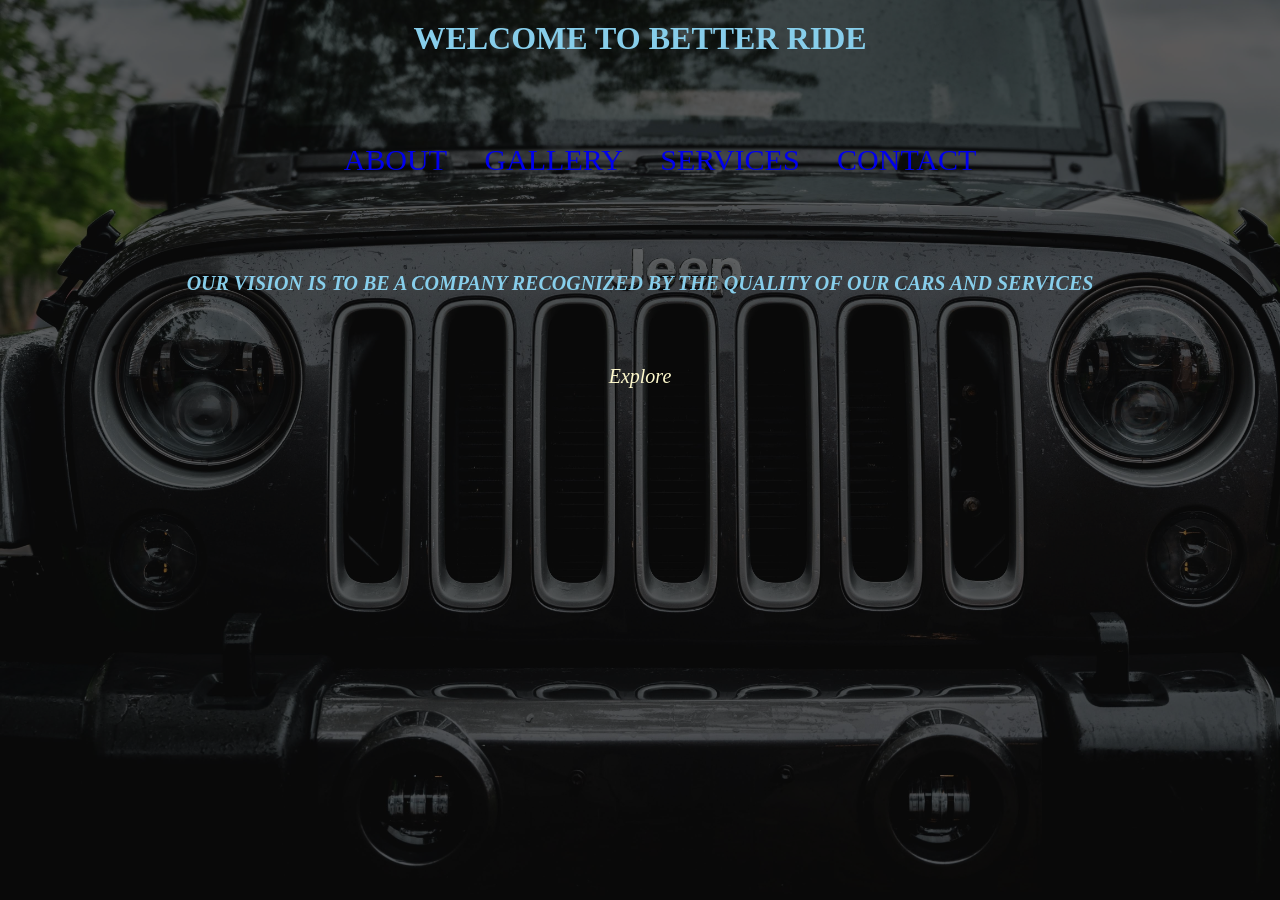
<file: index.html>
<DOCTYPE html>
  <html>
  <head>
    <title>HOME PAGE</title>
    <link rel="stylesheet" href="home.css">
  </head>
  <h1> WELCOME TO BETTER RIDE</h1>
  <body>
    <div class="container">
 <ul>
        <li><a href="about.html">ABOUT</li></a>
        <li><a href="gallery.html">GALLERY</li></a>
        <li><a href="services.html">SERVICES</li></a>
        <li><a href="contact.html">CONTACT</li></a>
      </ul>
</div>
<p><strong><i>OUR VISION IS TO BE A COMPANY RECOGNIZED BY THE QUALITY OF OUR CARS AND SERVICES</strong></p></i>
<div class="sum">
<p><i>Explore</i></p>
  </div>
      </html>
    </body>
    <!--htm and css bro code-->
</file>
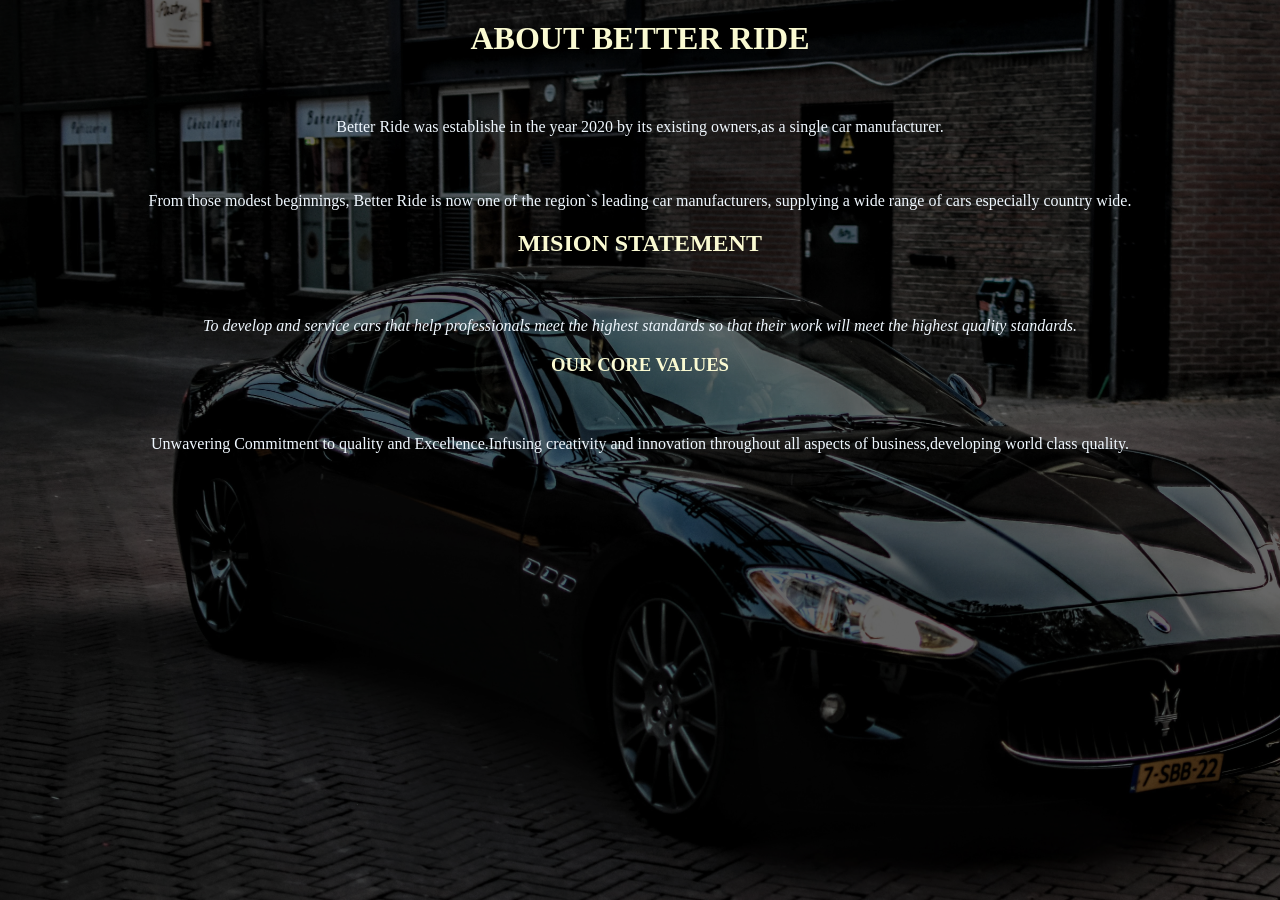
<file: about.html>
<DOCTYPE html>
  <html>
  <head>
    <title>About us</title>
</head>
<link rel="stylesheet"  type="text/css" href="about.css"/>
<body>
  <h1>ABOUT BETTER RIDE</h1>
      <p>Better Ride was establishe in the year 2020 by its existing owners,as a single car manufacturer.</p>
      <p>From those modest beginnings, Better Ride is now one of the region`s leading car manufacturers, supplying a wide range of cars especially  country wide.</p>

      <h2>MISION STATEMENT</h2>
      <p><em>To develop and service cars that help professionals meet the highest standards so that their work will meet the highest quality standards.</em></p>

      <h3>OUR CORE VALUES</h3>
      <p>Unwavering Commitment to quality and Excellence.Infusing creativity and innovation throughout all aspects of business,developing world class quality.</p>

</body>
</html>
</file>
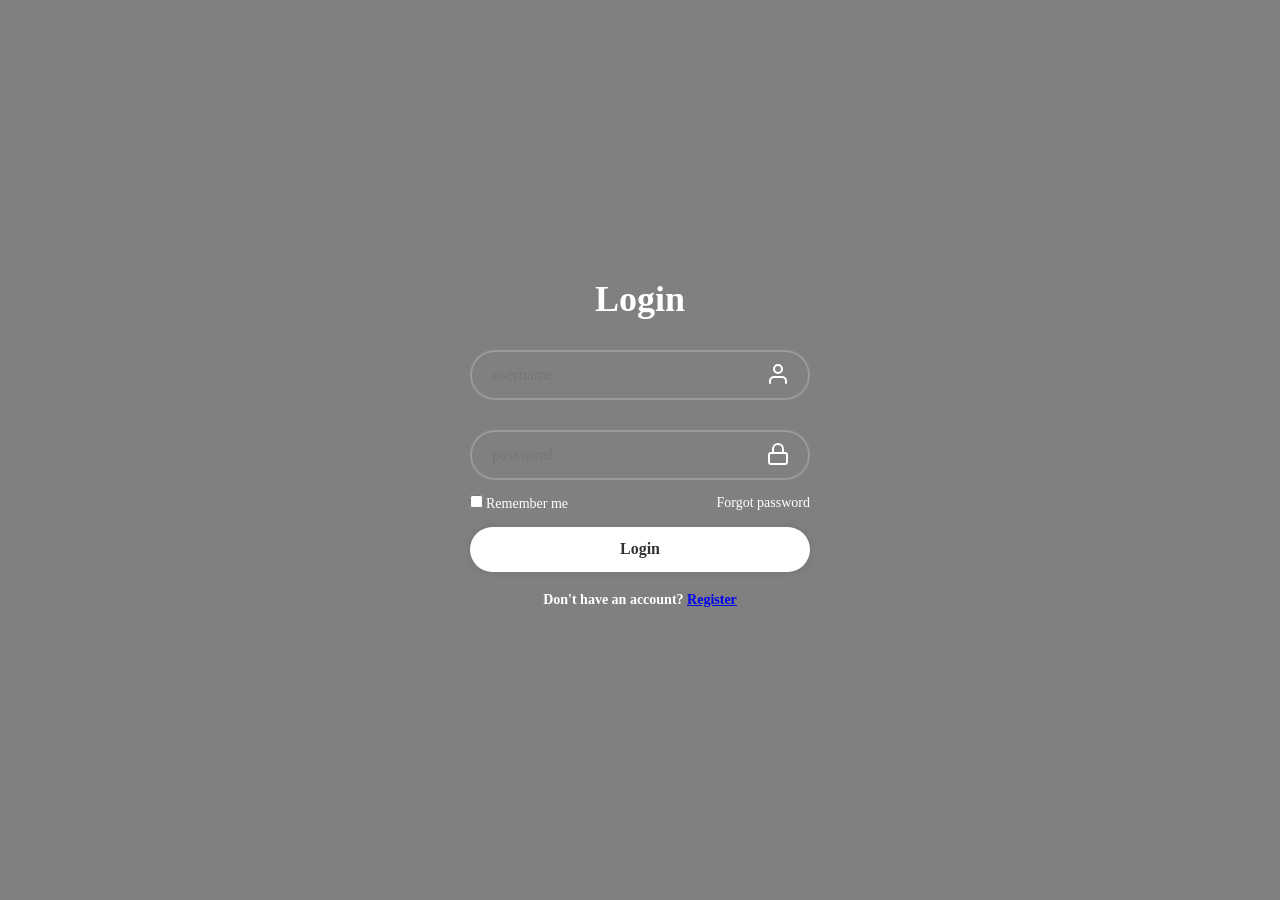
<file: contact.html>
<!DOCTYPE html>
<html lang="en">
<head>
    <meta charset="UTF-8">
    <meta name="viewport" content="width=device-width, initial-scale=1.0">
    <title>Contact page</title>
    <link rel="stylesheet" href="contact.css">
</head>
<body>
    <div class="wrapper"><!--covers the login section/form-->
        <form action="">
            <h1>Login</h1>
            <div class="input-box">
                <input type="text" placeholder="username"
                required>
                <svg xmlns="http://www.w3.org/2000/svg" width="24" height="24" viewBox="0 0 24 24" fill="none" stroke="currentColor" stroke-width="2" stroke-linecap="round" stroke-linejoin="round"><path d="M20 21v-2a4 4 0 0 0-4-4H8a4 4 0 0 0-4 4v2"/><circle cx="12" cy="7" r="4"/></svg>

            </div>

            <div class="input-box">
                <input type="password" placeholder="password"
                required>
                <svg xmlns="http://www.w3.org/2000/svg" width="24" height="24" viewBox="0 0 24 24" fill="none" stroke="currentColor" stroke-width="2" stroke-linecap="round" stroke-linejoin="round"><rect x="3" y="11" width="18" height="11" rx="2" ry="2"/><path d="M7 11V7a5 5 0 0 1 10 0v4"/></svg>
            </div>

            <div class="remember-forgot">
                 <label><input type="checkbox">Remember me</label>
                    <a href="#">Forgot password</a>
            </div>
            <button type="submit" class="btn">Login</button>
        <div class="register-link">
            <p>Don't have an account? <a href="#">
                Register</a></p>
        </div>
        
        </form>
    </div>
</body>
</html>
</file>
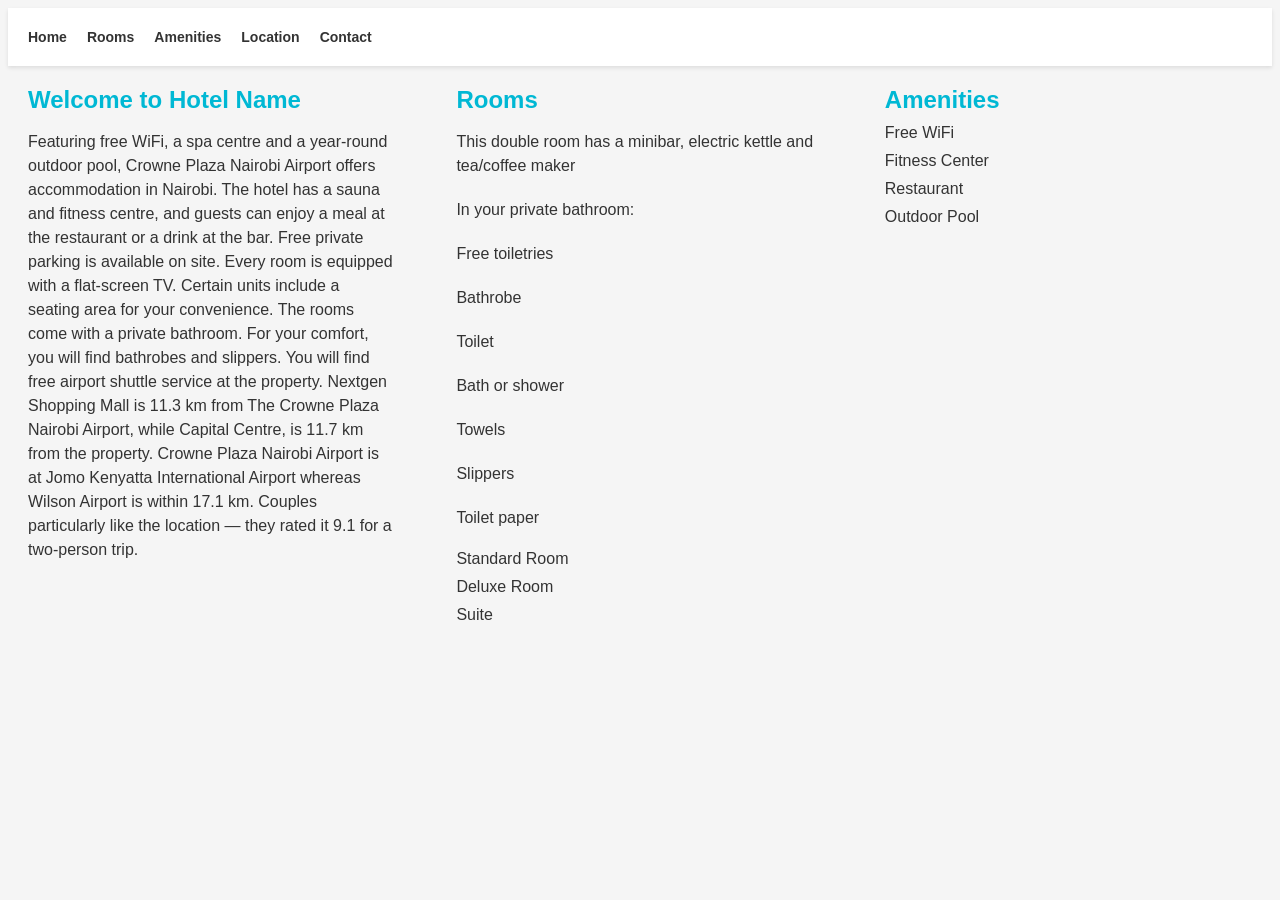
<file: hotel.html>
<!DOCTYPE html>
<html>
<head>
  <link rel="stylesheet" type="text/css" href="hotel.css">
  <title>Emara ole sereni</title>
</head>
<body>
  <header>
    <nav>
      <ul>
        <li><a href="#">Home</a></li>
        <li><a href="#">Rooms</a></li>
        <li><a href="#">Amenities</a></li>
        <li><a href="#">Location</a></li>
        <li><a href="#">Contact</a></li>
      </ul>
    </nav>
  </header>
  <main>
    <section>
  
      <h1>Welcome to Hotel Name</h1>
      <p>Featuring free WiFi, a spa centre and a year-round outdoor pool, Crowne Plaza Nairobi Airport offers accommodation in Nairobi. The hotel has a sauna and fitness centre, and guests can enjoy a meal at the restaurant or a drink at the bar. Free private parking is available on site.

Every room is equipped with a flat-screen TV. Certain units include a seating area for your convenience. The rooms come with a private bathroom. For your comfort, you will find bathrobes and slippers.

You will find free airport shuttle service at the property.

Nextgen Shopping Mall is 11.3 km from The Crowne Plaza Nairobi Airport, while Capital Centre, is 11.7 km from the property. Crowne Plaza Nairobi Airport is at Jomo Kenyatta International Airport whereas Wilson Airport is within 17.1 km.

Couples particularly like the location — they rated it 9.1 for a two-person trip.</p>
    </section>
    <section>
      <h2>Rooms</h2>
      <p>This double room has a minibar, electric kettle and tea/coffee maker</p>
<p>In your private bathroom:</p>
<p>Free toiletries</p>
<p>Bathrobe</p>
<p>Toilet</p>
<p>Bath or shower</p>
<p>Towels</p>
<p>Slippers</p>
<p>Toilet paper</p>
      <ul>
        <li>Standard Room</li>
        <li>Deluxe Room</li>
        <li>Suite</li>
      </ul>
    </section>
    <section>
      <h2>Amenities</h2>
      <ul>
        <li>Free WiFi</li>
        <li>Fitness Center</li>
        <li>Restaurant</li>
        <li>Outdoor Pool</li>
      </ul>
    </section
</file>
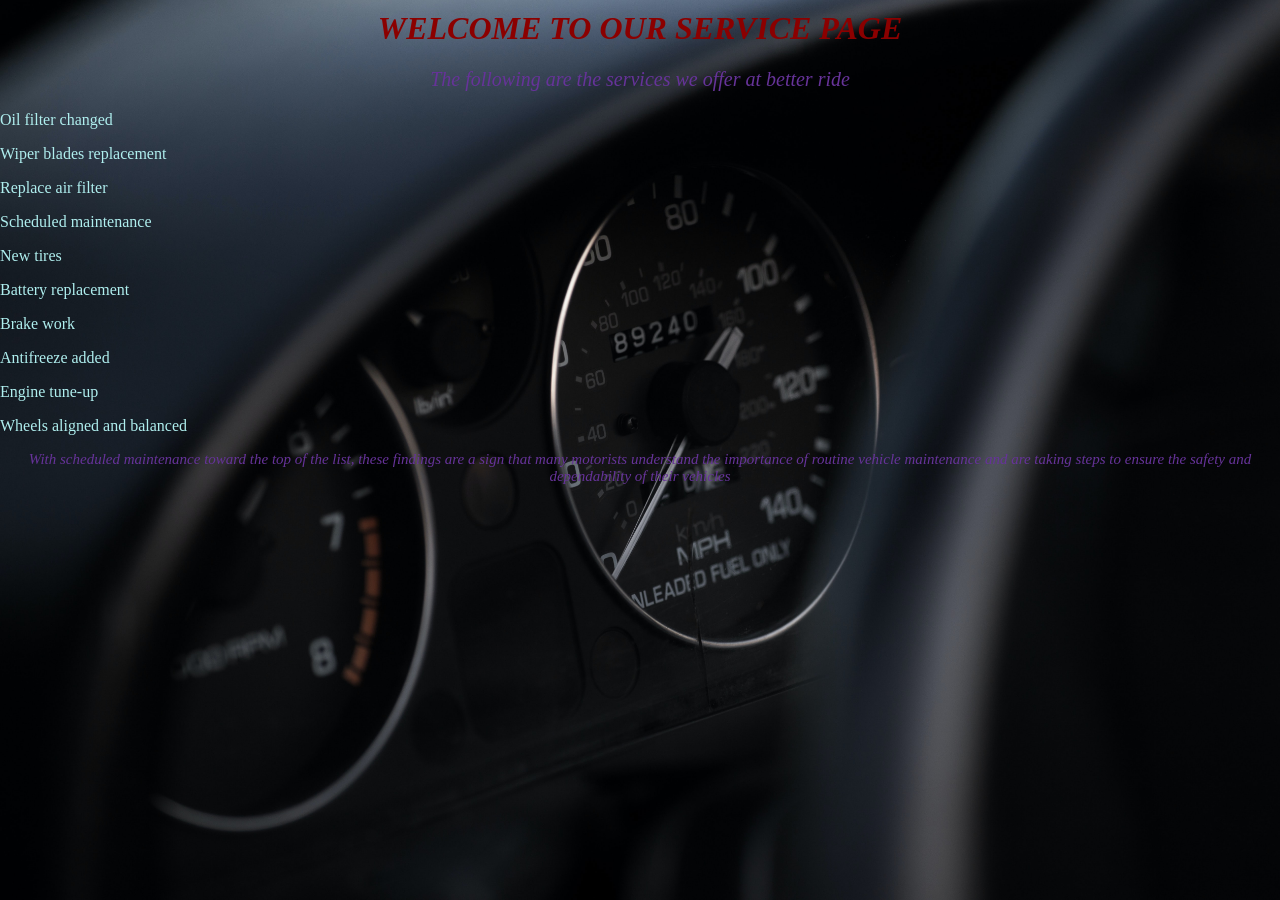
<file: services.html>
<DOCTYPE html>
  <html>
  <head>
    <title>SERVICE PAGE</title>
    <link rel="stylesheet"  type="text/css" href="services.css"/>
  </head>
  <body>
<h1><em><b>WELCOME TO OUR SERVICE PAGE</b></em></h1>

<div class="page">
<p><i>The following are the services we offer at better ride</i></p>
</div>


<div class="service">
  <p>Oil filter changed</p>
<p>Wiper blades replacement</p>

<p>Replace air filter</p>
<p>Scheduled maintenance</p>
<p>New tires</p>
<p>Battery replacement</p>
<p>Brake work</p>
<p>Antifreeze added</p>
<p>Engine tune-up</p>
<p>Wheels aligned and balanced</p>
</div>

<div class="maintenance">
<p><i>With scheduled maintenance toward the top of the list, these findings are a sign that many motorists understand the importance of routine vehicle maintenance and are taking steps to ensure the safety and dependability of their vehicles</p></i>


</div>

  </body>
  </html>
</file>
<file: home.css>
h1{
  color: skyblue;
  text-align: center;
  padding-top: 20px;
}
body{
  background-image: url(car8.jpg);
  background-repeat: no-repeat;
  background-size: cover;
  background-color: rgba(0, 0, 0, .6);
  background-blend-mode:multiply ;
}

.container{
text-align: center;
font-size: 30px;
padding-top: 20px;


}
.container li{
 display: inline;
 background: transparent;

}
.sum p i{
  align-items: center;
  font-size: 20px;
  color: lemonchiffon;
  
}
.container a{
  padding: .5em;
  text-decoration: none;
  display: inline-block;
  background: transparent;
}

.container a:hover{
  background-color: darkgreen;
}

html,body{
  margin: 0;
  padding: 0;
}
*{
  box-sizing: border-box;
  font-family: serif;
}

p{
  color: skyblue;
  text-align: center;
  font-size: 20px;
  padding-top: 50px;
}
</file>
<file: about.css>
html,body{
  margin: 0;
  padding: 0;
}

*{
  box-sizing: border-box;
  font-family: serif;
}

h1{
  color: lightgoldenrodyellow;
  text-align: center;
  padding-top: 20px;
}

body{
  background-image: url(jaguar.jpg);
  background-repeat: no-repeat;
  background-size: cover;
  background-color: rgba(0, 0, 0, .6);
  background-blend-mode:multiply ;
}
p{
  color: aliceblue;
    font-family:ui-monospace ;
  text-align: center;
  padding-top: 40px;
}
h2{
   color:lightgoldenrodyellow;
   text-align: center;

}
h3{
   color:lightgoldenrodyellow;
   text-align: center;

}
</file>
<file: contact.css>
*{
    margin: 0;
    padding: 0;
    box-sizing: border-box;
    font-family: Georgia, 'Times New Roman', Times, serif;
}

body{
    display: flex;
    align-items: center;
    justify-content: center;
    min-height: 100vh;
    /*background: url(contact.jpg);
    background-repeat: no-repeat;
    background-size: cover;
    background-position: center;*/
    background-color: grey;
}
.wrapper{
    width: 420px;
    color: #fff;
    border-radius: 10px;
    padding: 30px 40px;
}
.wrapper h1{
    font-size: 36px;
    text-align: center;
}
.wrapper .input-box{
    position: relative;
    width: 100%;
    height: 50px;
    margin: 30px 0px;
}
.input-box input{
    width: 100%;
    height: 100%;
    background: transparent;
    border: none;
    outline: none;
    border: 2px solid rgba(255, 255, 255, .2);
    border-radius: 40px;
    font-size: 16px;
    color: #fff;
    padding: 20px 45px 20px 20px;
}

.input-box::placeholder{
    color: #fff;
}
.input-box svg{
    position: absolute;
    right: 20px;
    top: 25%;
    transform: rotateY(-50%);
    font-size: 20px;
}
.wrapper .remember-forgot{
    display: flex;
    justify-content: space-between;
    font-size: 14px;
    margin: -15px 0px 15px;
}
.remember-forgot label input{
    accent-color: #fff;
    margin-right: 3px;
}
.remember-forgot a{
    color: #fff;
    text-decoration: none;
}
.remember-forgot a:hover{
    text-decoration: underline;
}
.wrapper .btn{
    width: 100%;
    height: 45px;
    background: #fff;
    border: none;
    outline: none;
    border-radius: 40px;
    box-shadow: 0 0 10px rgba(0, 0, 0, .1);
    cursor: pointer;
    font-size: 16px;
    color: #333;
    font-weight: 600;
}
.wrapper .register-link{
    font-size: 14px;
    text-align: center;
    margin: 20px 0px 15px;
}
.register-link{
    color: #fff;
    text-decoration: none;
    font-weight: 600;
}
.register-link p a:hover{
    text-decoration: underline; 
}
</file>
<file: hotel.css>
body {
  font-family: Arial, sans-serif;
  color: #333333;
  background-color: #f5f5f5;
  background-image: ;
}


header {
  background-color: #ffffff;
  box-shadow: 0 2px 4px rgba(0, 0, 0, 0.1);
}

header nav {
  display: flex;
  justify-content: space-between;
  align-items: center;
  padding: 20px;
}

header nav ul {
  list-style: none;
  margin: 0;
  padding: 0;
  display: flex;
}

header nav ul li {
  margin-right: 20px;
}

header nav ul li a {
  text-decoration: none;
  color: #333333;
  font-size: 14px;
  font-weight: 600;
  transition: all 0.2s ease-in-out;
}

header nav ul li a:hover {
  color: #00b8d4;
}

main {
  display: flex;
  flex-wrap: wrap;
  justify-content: space-between;
  padding: 20px;
}

main section {
  width: 30%;
  margin-bottom: 20px;
}

main section img {
  width: 100%;
  height: auto;
  border-radius: 4px;
  object-fit: cover;
}

main section h1,
main section h2 {
  color: #00b8d4;
  font-size: 24px;
  margin-top: 0;
  margin-bottom: 10px;
}

main section p {
  font-size: 16px;
  line-height: 1.5;
  margin-bottom: 20px;
}

main section ul {
  list-style: none;
  margin: 0;
  padding: 0;
}

main section li {
  margin-bottom: 10px;
}
</file>
<file: services.css>
h1{
  color: darkred;
  text-align: center;
  padding-top: 10px;
}

body{
  background-image: url(s.jpg);
  background-size: cover;
}
.page{
  color: rebeccapurple;
  text-align: center;
  font-size: 20px;
}


.service{
  color: paleturquoise;
  
}
.maintenance{
  color: rebeccapurple;
  font-family: sans-serif;
  font-size: 15px;
  text-align: center;
}
html,body{
  margin: 0;
  padding: 0;
}
*{
  box-sizing: border-box;
  font-family: serif;
}
</file>
